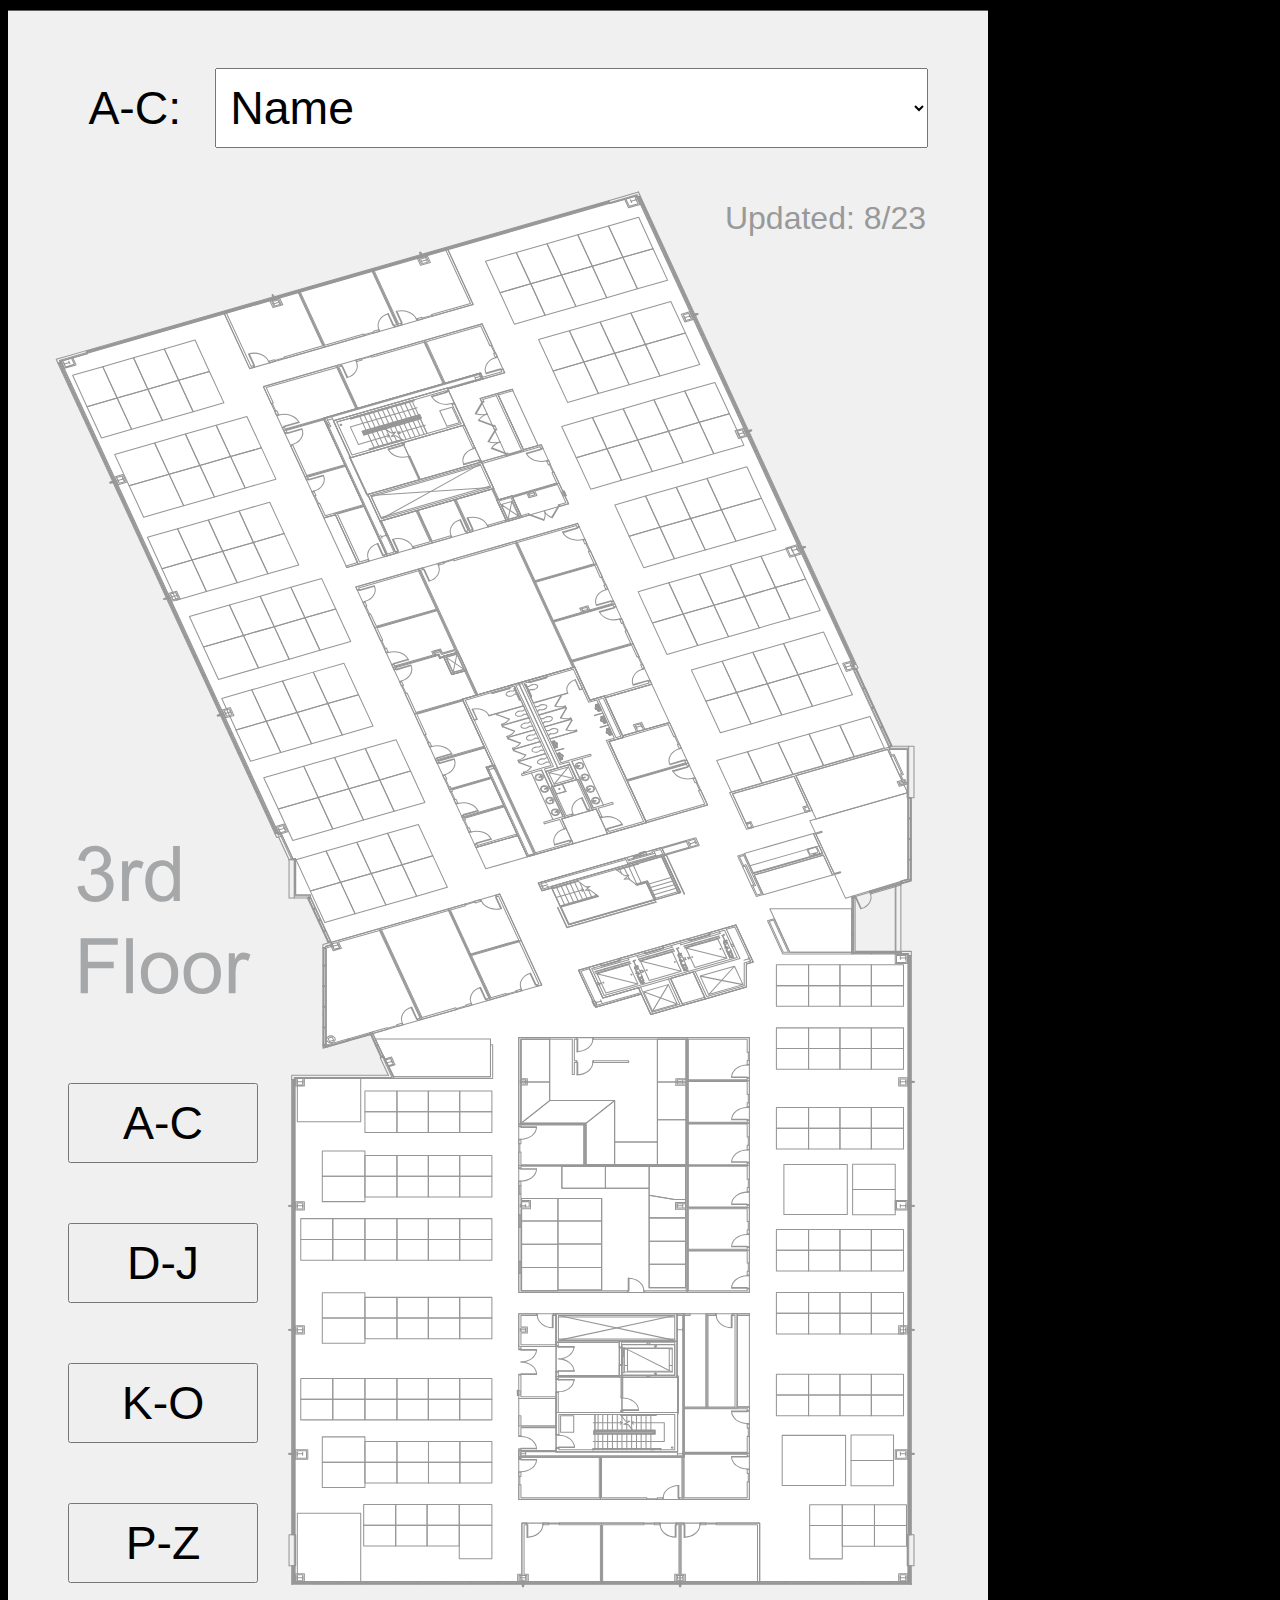
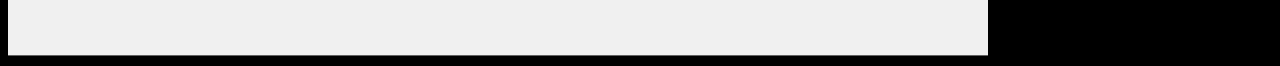
<file: static.html>
<!DOCTYPE html>
<html>

<head>
  <link rel="stylesheet" href="./style.css">
  <script type="text/javascript" src="./javascript.js"></script>
  <title>Zynex Building</title>
</head>

<body id="body" style="min-height: 1650px; width:980px; background-color:black;">

  <div id="map" class="static" style="width:980px; background-color:black;">
    <div class="centered">
      <form name="select" id="selectForm">
        <label for="mySelect" style="color:#000000;">A-C:</label>
        <select id="mySelect" onchange="find_desk()" style="width:81%;">
          <option>Name</option>
          <!-- INSERT CODE HERE -->
        </select>
      </form>
    </div>

    <img id="marker" src="./dot2.png" width="17px" height="17px" style="display:none;
  position:absolute;" />

    <div class="left">
      <button style="width:100%" onclick="window.location.href='./index.html'">A-C</button>
      <button style="width:100%" onclick="window.location.href='./page2.html'">D-J</button>
      <button style="width:100%" onclick="window.location.href='./page3.html'">K-O</button>
      <button style="width:100%" onclick="window.location.href='./page4.html'">P-Z</button>
    </div></div>

    <div class="updated">Updated: 8/23</p>
</body>

</html>
</file>
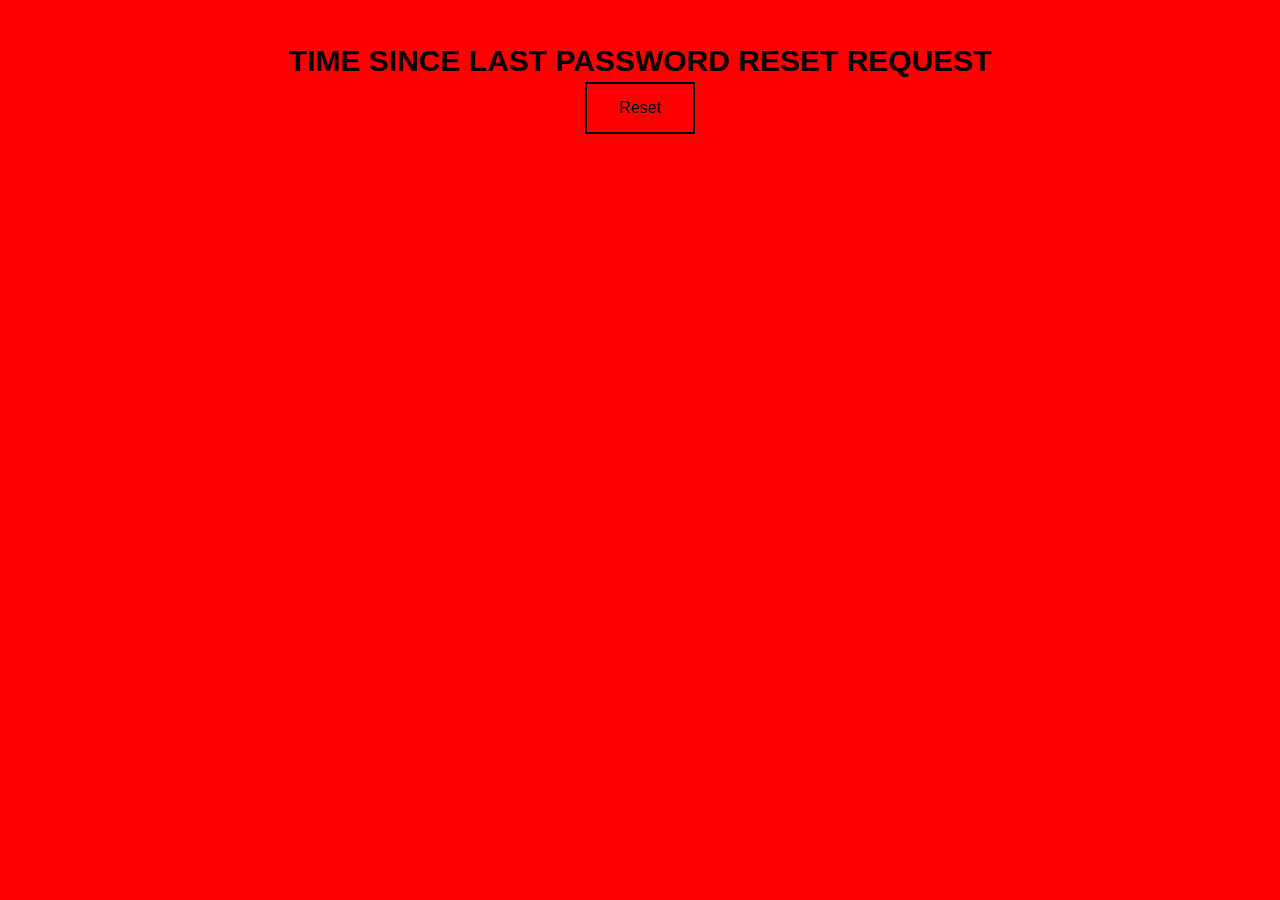
<file: timer.html>
<!DOCTYPE HTML>
<html>
<head>
<meta name="viewport" content="width=device-width, initial-scale=1">
<style>

p {
	margin:0px;
}


div.centered {
  margin: auto;
  text-align:center;
}

div.timer {
	margin:auto;
}

button {
  background-color:red;
	border: 2px solid black;
  color: black;
  padding: 15px 32px;
  text-align: center;
  text-decoration: none;
  display: inline-block;
  font-size: 16px;
  margin: 4px 2px;
}

div.reset {

	margin:auto;
}

</style>

</head>
<body style="background:red">

<div class="centered">
</br></br>
<p id=title style="font-size:30px; font-family:Arial;"><b>TIME SINCE LAST PASSWORD RESET REQUEST</b></p>
<p id="demo" style="font-size:120px; font-family:Arial;"></p>


<button id="button" onclick="reset()">Reset</button>
</div>




<script>



// Set the date we're counting down to
var countDownDate = new Date("May 27, 2021 15:37:25").getTime();

function reset() {
	var now = new Date().getTime();
	countDownDate = now;
}


// Update the count down every 1 second
var x = setInterval(function() {

  // Get today's date and time
  var now = new Date().getTime();
    
  // Find the distance between now and the count down date
  var distance = now - countDownDate;
    
  // Time calculations for days, hours, minutes and seconds
  var days = Math.floor(distance / (1000 * 60 * 60 * 24));
  var hours = Math.floor((distance % (1000 * 60 * 60 * 24)) / (1000 * 60 * 60));
  var minutes = Math.floor((distance % (1000 * 60 * 60)) / (1000 * 60));
  var seconds = Math.floor((distance % (1000 * 60)) / 1000);
    
  // Output the result in an element with id="demo"
  document.getElementById("demo").innerHTML = days + "d " + hours + "h "
  + minutes + "m " + seconds + "s ";
    
  // If the count down is over, write some text 
  if (distance < 0) {
    clearInterval(x);
    document.getElementById("demo").innerHTML = "EXPIRED";
  }
}, 1000);
</script>

</body>
</html>
</file>
<file: style.css>
button,
input,
select,
label {
    font-family: Arial;
    font-size: 290%;
    height: 80px;
    padding: 10px;
    margin: 10px;
    margin-bottom: 50px;
}

div.static {
    position: static;
    top: 0;
    left: 0;
    width: 980px;
    height: 1650px;
    background-image: url("./3rdFloor2.svg");
    background-size: 100% 100%
}

div.centered {
    position: relative;
    top: 50px;
    width: 880px;
    margin: auto;
    text-align: right;
}

div.left {
    position: relative;
    top: 925px;
    left: 50px;
    width: 190px;
}

div.updated {
    position: absolute;
    top: 200px;
    width: 918px;
    text-align: right;
    color: #999999;
    font-family: Arial;
    font-size: 32px;
}
</file>
